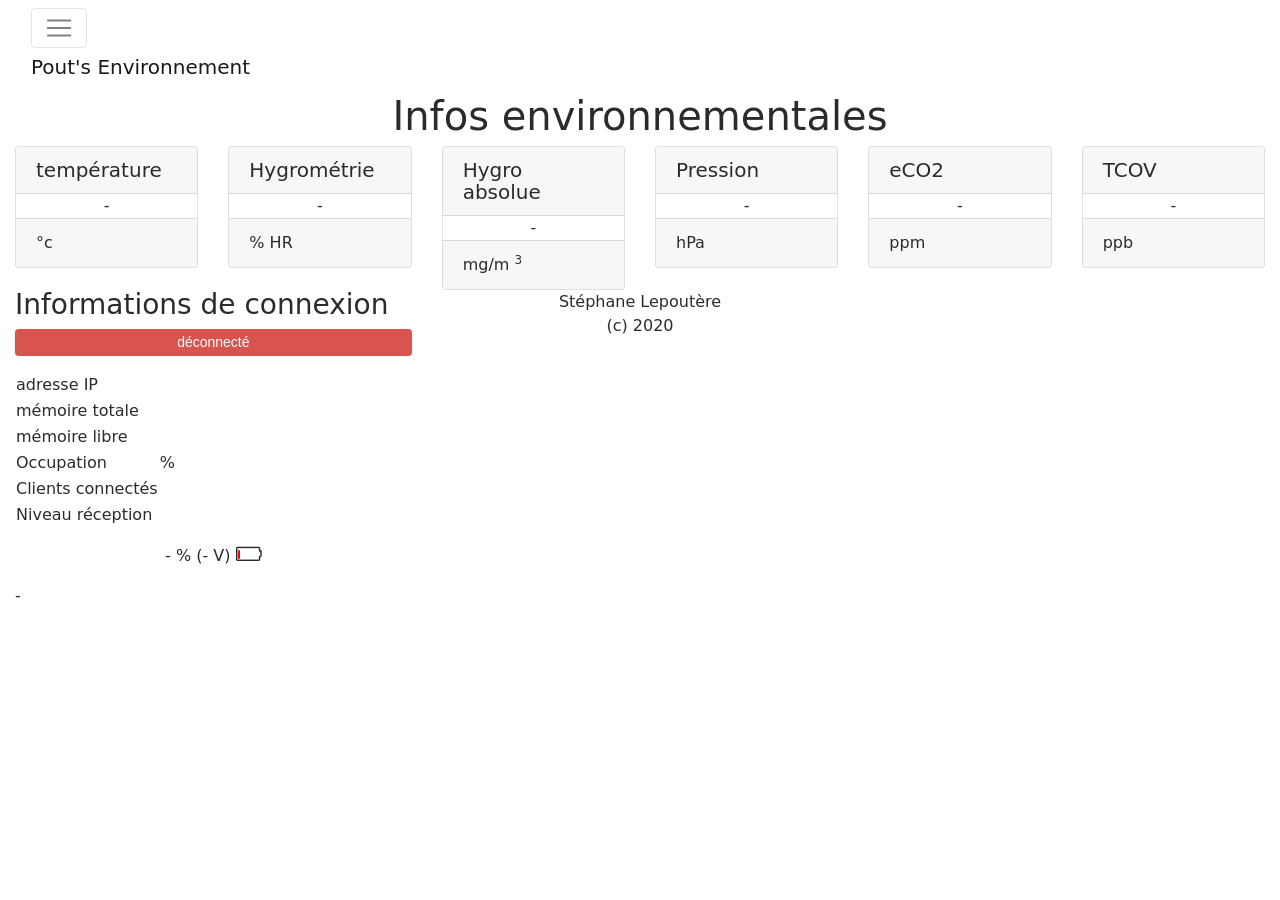
<file: data/index.htm>
<!DOCTYPE html>
<html lang="fr">

<head>
	<meta charset="utf-8">
	<meta http-equiv="X-UA-Compatible" content="IE=edge">
	<meta name="viewport" content="width=device-width, initial-scale=1">

	<title>Qualité environnement</title>

	<meta name="description" content="Suivi des indicateurs de qualité de l'environnement">
	<meta name="author" content="Stéphane Lepoutère">

	<script src="js/jquery.min.js"></script>
	<script src="js/popper.min.js"></script>
	<script src="js/tether.min.js"></script>

	<link rel="stylesheet" href="css/bootstrap.min.css">
	<link rel="stylesheet" href="css/style.css">

	<link rel="stylesheet" href="https://cdnjs.cloudflare.com/ajax/libs/font-awesome/4.7.0/css/font-awesome.min.css">

	<script type="text/javascript" src="js/scripts.js"></script>

</head>

<body>
	<div class="container-fluid">
		<nav class="navbar navbar-default navbar-fixed-top navbar-expand-mg navbar-light">

			<button class="navbar-toggler" type="button" data-toggle="collapse"
				data-target="#bs-navbar-1" aria-controls="bs-navbar-1" aria-expanded="true">
				<span class="navbar-toggler-icon"></span>
			</button> 
			<a class="navbar-brand" href="#">Pout's Environnement</a>
			<div class="collapse navbar-collapse" id="bs-navbar-1">
				<ul class="navbar-nav">
					<li class="nav-item active">
						<a class="nav-link" href="#">Link <span class="sr-only">(current)</span></a>
					</li>
					<li class="nav-item">
						<a class="nav-link" href="#">Link</a>
					</li>
					<li class="nav-item dropdown">
						<a class="nav-link dropdown-toggle" href="#" id="navbarDropdownMenuLink"
							data-toggle="dropdown">Dropdown link</a>
						<div class="dropdown-menu" aria-labelledby="navbarDropdownMenuLink">
							<a class="dropdown-item" href="#">Action</a> <a class="dropdown-item" href="#">Another
								action</a> <a class="dropdown-item" href="#">Something else here</a>
							<div class="dropdown-divider">
							</div> <a class="dropdown-item" href="#">Separated link</a>
						</div>
					</li>
				</ul>
			</div>
		</nav>

		<div class="row">
			<div class="col-md-12">
				<h1 class="text-center">
					Infos environnementales
				</h1>
			</div>
		</div>
		<div class="row">
			<div class="col-12 col-sm-6 col-md-3 col-lg-2">
				<div class="card bg-default">
					<h5 class="card-header">
						température
					</h5>
					<div class="card-body text-center">
						<p class="card-text">
							<span id="val_temp">-</span>
						</p>
					</div>
					<div class="card-footer">
						°c
					</div>
				</div>
			</div>
			<div class="col-12 col-sm-6 col-md-3 col-lg-2">
				<div class="card bg-default">
					<h5 class="card-header">
						Hygrométrie
					</h5>
					<div class="card-body text-center">
						<p class="card-text">
							<span id="val_hygro">-</span>
						</p>
					</div>
					<div class="card-footer">
						% HR
					</div>
				</div>
			</div>
			<div class="col-12 col-sm-6 col-md-3 col-lg-2">
				<div class="card bg-default">
					<h5 class="card-header">
						Hygro absolue
					</h5>
					<div class="card-body text-center">
						<p class="card-text">
							<span id="val_hygroAbs">-</span>
						</p>
					</div>
					<div class="card-footer">
						mg/m <sup>3</sup>
					</div>
				</div>
			</div>
			<div class="col-12 col-sm-6 col-md-3 col-lg-2">
				<div class="card bg-default">
					<h5 class="card-header">
						Pression
					</h5>
					<div class="card-body text-center">
						<p class="card-text">
							<span id="val_pression">-</span>
						</p>
					</div>
					<div class="card-footer">
						hPa
					</div>
				</div>
			</div>
			<div class="col-12 col-sm-6 col-md-3 col-lg-2">
				<div class="card bg-default">
					<h5 class="card-header">
						eCO2
					</h5>
					<div class="card-body text-center">
						<p class="card-text">
							<span id="val_eco2">-</span>
						</p>
					</div>
					<div class="card-footer">
						ppm
					</div>
				</div>
			</div>
			<div class="col-12 col-sm-6 col-md-3 col-lg-2">
				<div class="card bg-default">
					<h5 class="card-header">
						TCOV
					</h5>
					<div class="card-body text-center">
						<p class="card-text">
							<span id="val_tcov">-</span>
						</p>
					</div>
					<div class="card-footer">
						ppb
					</div>
				</div>
			</div>
		</div>

		<div class="row">
			<div class="col-md-4">
				<h3>
					Informations de connexion
				</h3>
				<button id="btInfoConnection" type="button" 
						class="btn btn-block btn-lg btn-danger btn-sm" title="état...">
					déconnecté
				</button>
				<p>
					<table>
						<tr><td>adresse IP</td><td id="IPserveurWS"></td></tr>
						<tr><td>mémoire totale</td><td id="mem_total"></td></tr>
						<tr><td>mémoire libre</td><td id="mem_libre"></td></tr>
						<tr><td>Occupation</td><td><span id="id_occ_mem"></span> %</td></tr>
						<tr><td>Clients connectés</td><td id="id_clients"></td></tr>
						<tr><td>Niveau réception</td><td id="id_rssi"></td></tr>
					</table>
				</p>
				<p class="text-center">
					<span id="val_batt">-</span> % (<span id="val_battVolt">-</span> V)
					<i class="fa fa-battery-empty font-20px fa-battery-filling" aria-hidden="true">
						<span id="result" style="width:calc(10% * 0.73)"></span>
					</i>
				</p>
			</div>
			<div class="col-md-4">
				<p class="text-center">
					Stéphane Lepoutère<br />(c) 2020
				</p>
			</div>
			<div class="col-md-4">
			</div>
		</div>

		<div class="row">
			<div class="col-md-12" style="height:100px;">
				<div id="logText">
				-
				</div>
			</div>
		</div>
	</div>
	<script src="js/bootstrap.min.js"></script>

</body>

</html>
</file>
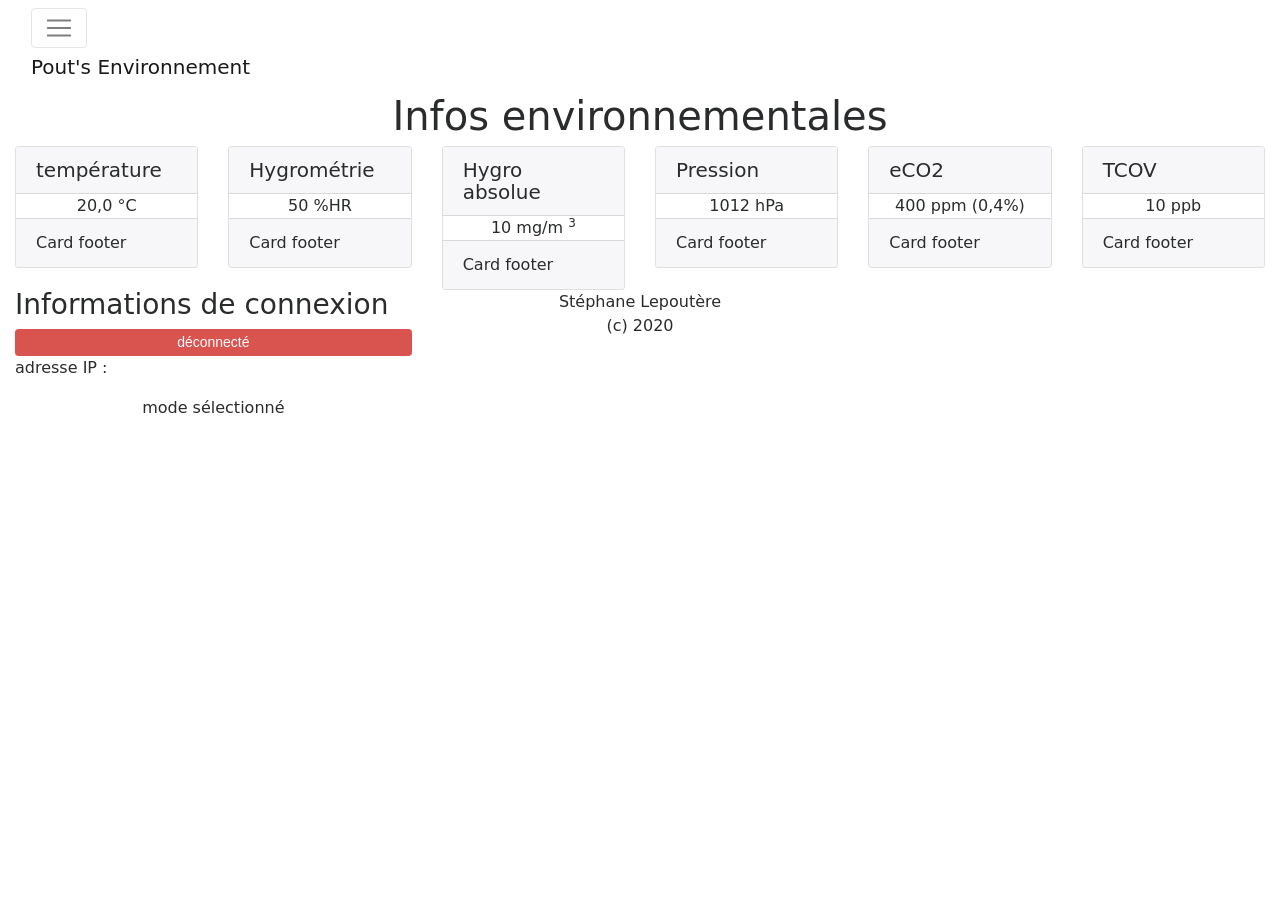
<file: data/index.html>
<!DOCTYPE html>
<html lang="fr">

<head>
	<meta charset="utf-8">
	<meta http-equiv="X-UA-Compatible" content="IE=edge">
	<meta name="viewport" content="width=device-width, initial-scale=1">

	<title>Qualité environnement</title>

	<meta name="description" content="Suivi des indicateurs de qualité de l'environnement">
	<meta name="author" content="Stéphane Lepoutère">

	<script src="js/jquery.min.js"></script>
	<script src="js/popper.min.js"></script>
	<script src="js/tether.min.js"></script>

	<link rel="stylesheet" href="css/bootstrap.min.css">
	<link rel="stylesheet" href="css/style.css">

	<script type="text/javascript" src="js/scripts.js"></script>

</head>

<body>
	<div class="container-fluid">
		<nav class="navbar navbar-expand-lg navbar-light bg-">

			<button class="navbar-toggler" type="button" data-toggle="collapse"
				data-target="#bs-navbar-1" aria-controls="bs-navbar-1" aria-expanded="true">
				<span class="navbar-toggler-icon"></span>
			</button> 
			<a class="navbar-brand" href="#">Pout's Environnement</a>
			<div class="collapse navbar-collapse" id="bs-navbar-1">
				<ul class="navbar-nav">
					<li class="nav-item active">
						<a class="nav-link" href="#">Link <span class="sr-only">(current)</span></a>
					</li>
					<li class="nav-item">
						<a class="nav-link" href="#">Link</a>
					</li>
					<li class="nav-item dropdown">
						<a class="nav-link dropdown-toggle" href="#" id="navbarDropdownMenuLink"
							data-toggle="dropdown">Dropdown link</a>
						<div class="dropdown-menu" aria-labelledby="navbarDropdownMenuLink">
							<a class="dropdown-item" href="#">Action</a> <a class="dropdown-item" href="#">Another
								action</a> <a class="dropdown-item" href="#">Something else here</a>
							<div class="dropdown-divider">
							</div> <a class="dropdown-item" href="#">Separated link</a>
						</div>
					</li>
				</ul>
			</div>
		</nav>

		<div class="row">
			<div class="col-md-12">
				<h1 class="text-center">
					Infos environnementales
				</h1>
			</div>
		</div>
		<div class="row">
			<div class="col-md-2">
				<div class="card bg-default">
					<h5 class="card-header">
						température
					</h5>
					<div class="card-body text-center">
						<p class="card-text">
							<span id="val_temp">20,0</span> °C 
						</p>
					</div>
					<div class="card-footer">
						Card footer
					</div>
				</div>
			</div>
			<div class="col-md-2">
				<div class="card bg-default">
					<h5 class="card-header">
						Hygrométrie
					</h5>
					<div class="card-body text-center">
						<p class="card-text">
							<span id="val_hygro">50</span> %HR
						</p>
					</div>
					<div class="card-footer">
						Card footer
					</div>
				</div>
			</div>
			<div class="col-md-2">
				<div class="card bg-default">
					<h5 class="card-header">
						Hygro absolue
					</h5>
					<div class="card-body text-center">
						<p class="card-text">
							<span id="val_hygroAbs">10</span> mg/m <sup>3</sup>
						</p>
					</div>
					<div class="card-footer">
						Card footer
					</div>
				</div>
			</div>
			<div class="col-md-2">
				<div class="card bg-default">
					<h5 class="card-header">
						Pression
					</h5>
					<div class="card-body text-center">
						<p class="card-text">
							<span id="val_pression">1012</span> hPa
						</p>
					</div>
					<div class="card-footer">
						Card footer
					</div>
				</div>
			</div>
			<div class="col-md-2">
				<div class="card bg-default">
					<h5 class="card-header">
						eCO2
					</h5>
					<div class="card-body text-center">
						<p class="card-text">
							<span id="val_eco2">400</span> ppm (0,4%)
						</p>
					</div>
					<div class="card-footer">
						Card footer
					</div>
				</div>
			</div>
			<div class="col-md-2">
				<div class="card bg-default">
					<h5 class="card-header">
						TCOV
					</h5>
					<div class="card-body text-center">
						<p class="card-text">
							<span id="val_tcov">10</span> ppb
						</p>
					</div>
					<div class="card-footer">
						Card footer
					</div>
				</div>
			</div>
		</div>

		<div class="row">
			<div class="col-md-4">
				<h3>
					Informations de connexion
				</h3>
				<button id="btInfoConnection" type="button" 
						class="btn btn-block btn-lg btn-danger btn-sm" title="état...">
					déconnecté
				</button>
				<p>
					adresse IP : <span id="IPserveurWS"></span>
				</p>
				<p id="affModeSelect" class="text-center">
					mode sélectionné
				</p>
			</div>
			<div class="col-md-4">
				<p class="text-center">
					Stéphane Lepoutère<br />(c) 2020
				</p>
			</div>
			<div class="col-md-4">
			</div>
		</div>
	</div>
	<script src="js/bootstrap.min.js"></script>

</body>

</html>
</file>
<file: data/css/style.css>
#ex1Slider .slider-selection {
	background: #BABABA;
}

.ex1Slider{
    width: 100%;
    display: block;
}
.slider.slider-horizontal{
    width: 100% !important;
    display: block;
}

.font-20px {
    font-size: 20px !important;
}

.font-50px {
    font-size: 50px !important;
}

.font-70px {
    font-size: 70px !important;
}

.fa-battery-filling {
    position: relative;
}

.fa-battery-filling span {
    position: absolute;
    background: orange;
    top: 28%;
    height: 44%;
    left: 11%;
    border-radius: 2px;
    transition: 250ms ease;
}

.fa-battery-filling [style="width:calc(1% * 0.73)"],
.fa-battery-filling [style="width:calc(2% * 0.73)"],
.fa-battery-filling [style="width:calc(3% * 0.73)"],
.fa-battery-filling [style="width:calc(4% * 0.73)"],
.fa-battery-filling [style="width:calc(5% * 0.73)"],
.fa-battery-filling [style="width:calc(6% * 0.73)"],
.fa-battery-filling [style="width:calc(7% * 0.73)"],
.fa-battery-filling [style="width:calc(8% * 0.73)"],
.fa-battery-filling [style="width:calc(9% * 0.73)"],
.fa-battery-filling [style="width:calc(10% * 0.73)"],
.fa-battery-filling [style="width:calc(11% * 0.73)"],
.fa-battery-filling [style="width:calc(12% * 0.73)"],
.fa-battery-filling [style="width:calc(13% * 0.73)"],
.fa-battery-filling [style="width:calc(14% * 0.73)"],
.fa-battery-filling [style="width:calc(15% * 0.73)"],
.fa-battery-filling [style="width:calc(16% * 0.73)"],
.fa-battery-filling [style="width:calc(17% * 0.73)"],
.fa-battery-filling [style="width:calc(18% * 0.73)"],
.fa-battery-filling [style="width:calc(19% * 0.73)"],
.fa-battery-filling [style="width:calc(20% * 0.73)"] {
    background: red;
}

.fa-battery-filling [style="width:calc(90% * 0.73)"],
.fa-battery-filling [style="width:calc(91% * 0.73)"],
.fa-battery-filling [style="width:calc(92% * 0.73)"],
.fa-battery-filling [style="width:calc(93% * 0.73)"],
.fa-battery-filling [style="width:calc(94% * 0.73)"],
.fa-battery-filling [style="width:calc(95% * 0.73)"],
.fa-battery-filling [style="width:calc(96% * 0.73)"],
.fa-battery-filling [style="width:calc(97% * 0.73)"],
.fa-battery-filling [style="width:calc(98% * 0.73)"],
.fa-battery-filling [style="width:calc(99% * 0.73)"],
.fa-battery-filling [style="width:calc(100% * 0.73)"] {
    background: green;
}
</file>
